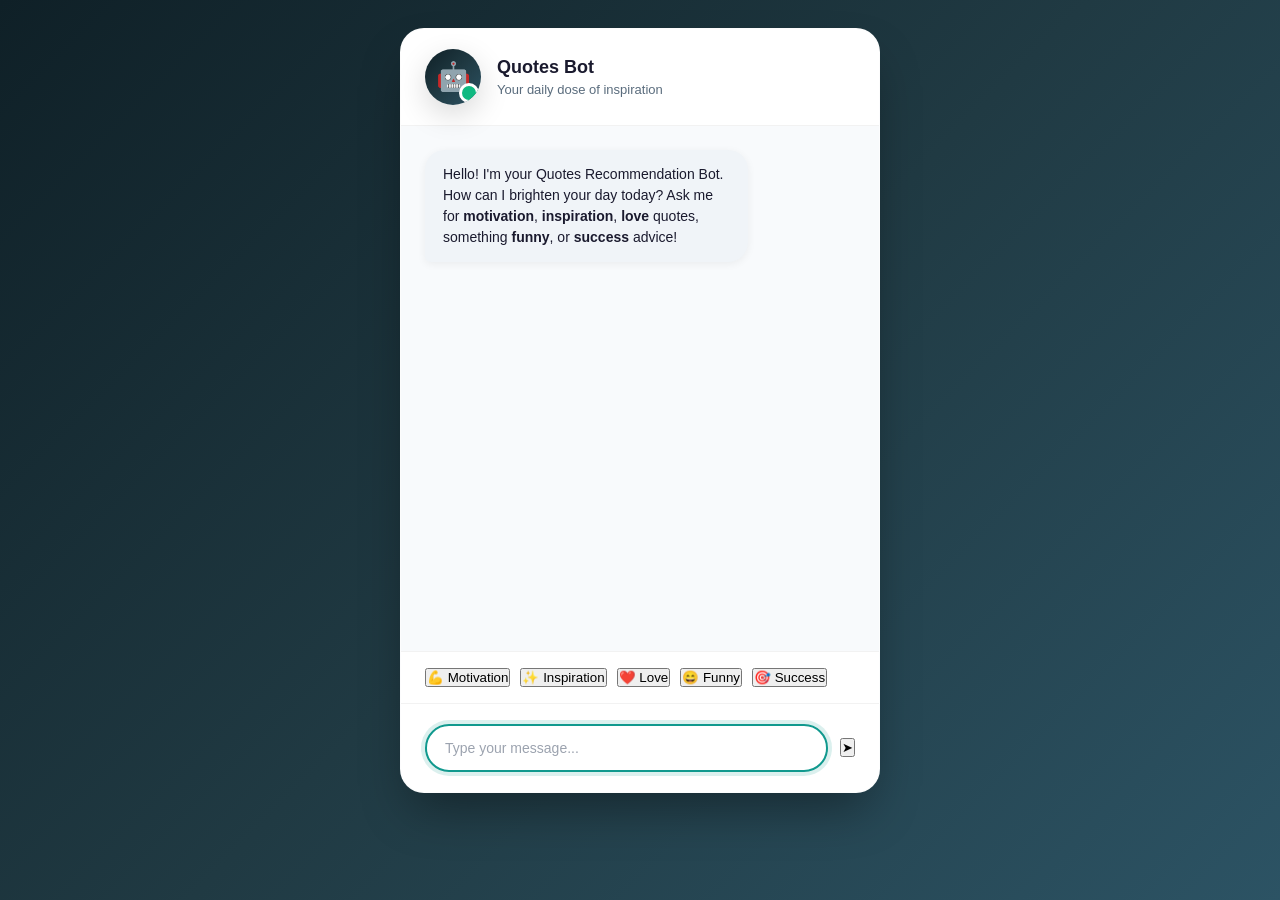
<file: web/index.html>
<!DOCTYPE html>
<html lang="en">
<head>
    <meta charset="UTF-8">
    <meta name="viewport" content="width=device-width, initial-scale=1.0">
    <title>Quotes Recommendation Chatbot</title>
    <link rel="stylesheet" href="style.css">
</head>
<body>
    <div class="chat-container">
        <div class="chat-header">
            <div class="bot-avatar">🤖</div>
            <div class="header-info">
                <h2>Quotes Bot</h2>
                <p>Your daily dose of inspiration</p>
            </div>
        </div>
        
        <div class="chat-messages" id="chat-messages">
            <div class="message bot-message">
                <div class="message-content">
                    Hello! I'm your Quotes Recommendation Bot. How can I brighten your day today? 
                    Ask me for <strong>motivation</strong>, <strong>inspiration</strong>, <strong>love</strong> quotes, 
                    something <strong>funny</strong>, or <strong>success</strong> advice!
                </div>
                <div class="message-time" id="welcome-time"></div>
            </div>
        </div>
        
        <div class="quick-replies">
            <button class="quick-btn" onclick="sendQuickMessage('I need motivation')">💪 Motivation</button>
            <button class="quick-btn" onclick="sendQuickMessage('Inspire me')">✨ Inspiration</button>
            <button class="quick-btn" onclick="sendQuickMessage('Love quote')">❤️ Love</button>
            <button class="quick-btn" onclick="sendQuickMessage('Tell me a joke')">😄 Funny</button>
            <button class="quick-btn" onclick="sendQuickMessage('Success quote')">🎯 Success</button>
        </div>
        
        <div class="chat-input-container">
            <input type="text" id="user-input" placeholder="Type your message..." autocomplete="off">
            <button id="send-btn" onclick="sendMessage()">➤</button>
        </div>
    </div>

    <script src="script.js"></script>
</body>
</html>
</file>
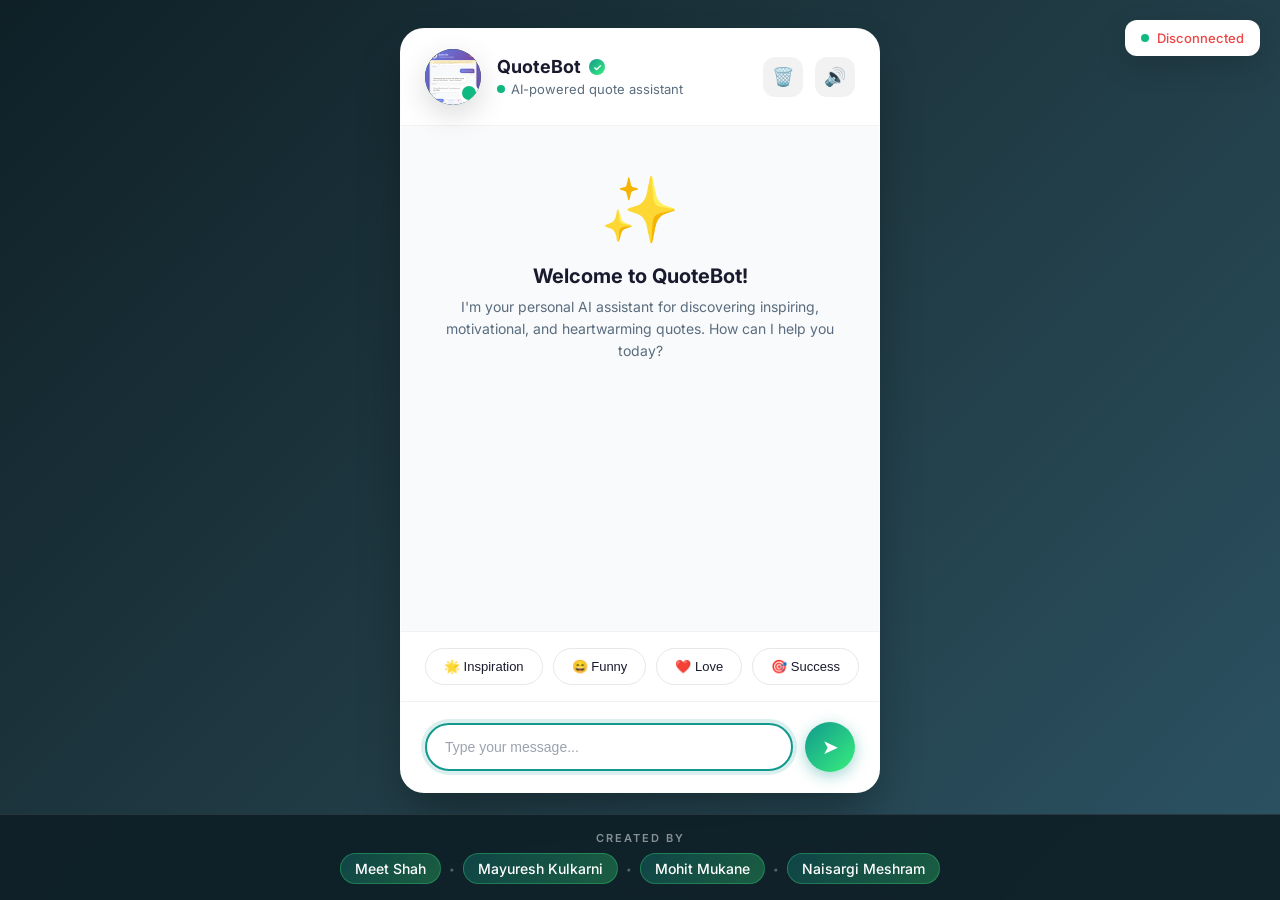
<file: web/demo.html>
<!DOCTYPE html>
<html lang="en">
<head>
    <meta charset="UTF-8">
    <meta name="viewport" content="width=device-width, initial-scale=1.0">
    <title>QuoteBot - AI Quote Assistant</title>
    <link href="https://fonts.googleapis.com/css2?family=Inter:wght@400;500;600;700&display=swap" rel="stylesheet">
    <link rel="stylesheet" href="style.css">
</head>
<body>
    <div class="connection-status connecting" id="connection-status">
        <span class="status-dot"></span>
        <span id="status-text">Connecting...</span>
    </div>

    <div class="chat-container">
        <div class="chat-header">
            <div class="bot-avatar"><img src="../demo_chat.png" alt="Bot"></div>
            <div class="header-info">
                <h2>QuoteBot <span class="verified-badge">✓</span></h2>
                <p><span class="status-dot"></span> AI-powered quote assistant</p>
            </div>
            <div class="header-actions">
                <button class="header-btn" onclick="clearChat()" title="Clear chat">🗑️</button>
                <button class="header-btn" onclick="toggleSound()" title="Toggle sound">🔊</button>
            </div>
        </div>

        <div class="chat-messages" id="chat-messages">
            <div class="welcome-message">
                <div class="welcome-icon">✨</div>
                <h3>Welcome to QuoteBot!</h3>
                <p>I'm your personal AI assistant for discovering inspiring, motivational, and heartwarming quotes. How can I help you today?</p>
            </div>
        </div>

        <div class="quick-replies">
            <button class="quick-reply-btn" onclick="sendQuickMessage('I need inspiration')">🌟 Inspiration</button>
            <button class="quick-reply-btn" onclick="sendQuickMessage('Tell me a funny quote')">😄 Funny</button>
            <button class="quick-reply-btn" onclick="sendQuickMessage('Love quotes')">❤️ Love</button>
            <button class="quick-reply-btn" onclick="sendQuickMessage('Success quotes')">🎯 Success</button>
        </div>

        <div class="chat-input-container">
            <div class="input-wrapper">
                <input type="text" id="user-input" placeholder="Type your message..." autocomplete="off">
            </div>
            <button class="send-btn" onclick="sendMessage()">➤</button>
        </div>
    </div>

    <footer class="team-credits">
        <div class="credits-container">
            <p class="credits-label">Created by</p>
            <div class="team-members">
                <span class="team-member">Meet Shah</span>
                <span class="separator">•</span>
                <span class="team-member">Mayuresh Kulkarni</span>
                <span class="separator">•</span>
                <span class="team-member">Mohit Mukane</span>
                <span class="separator">•</span>
                <span class="team-member">Naisargi Meshram</span>
            </div>
        </div>
    </footer>

    <script src="script.js"></script>
</body>
</html>
</file>
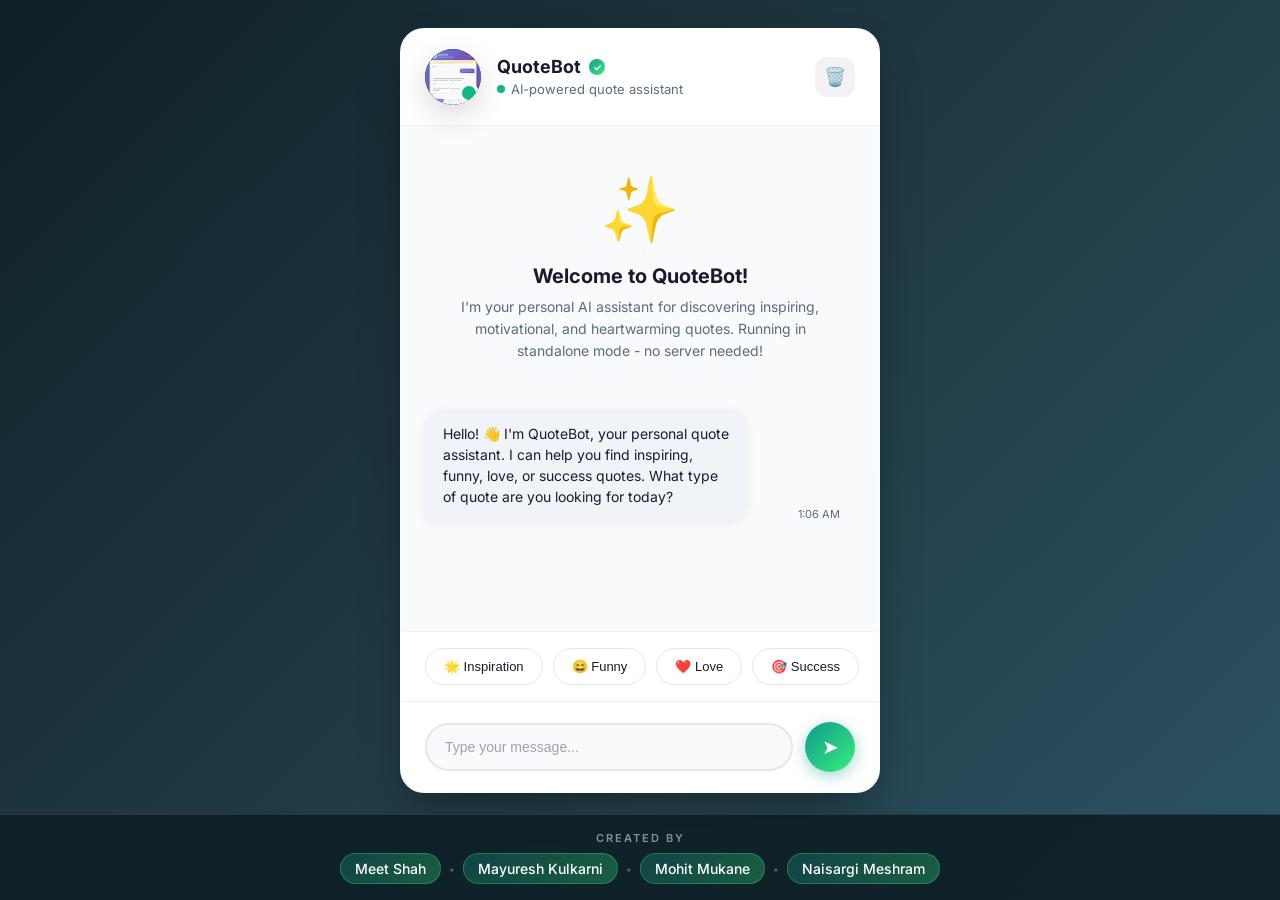
<file: web/standalone-demo.html>
<!DOCTYPE html>
<html lang="en">
<head>
    <meta charset="UTF-8">
    <meta name="viewport" content="width=device-width, initial-scale=1.0">
    <title>QuoteBot - AI Quote Assistant (Standalone)</title>
    <link href="https://fonts.googleapis.com/css2?family=Inter:wght@400;500;600;700&display=swap" rel="stylesheet">
    <link rel="stylesheet" href="style.css">
    <style>
        /* No additional styles needed */
    </style>
</head>
<body>
    <div class="chat-container">
        <div class="chat-header">
            <div class="bot-avatar"><img src="../demo_chat.png" alt="Bot"></div>
            <div class="header-info">
                <h2>QuoteBot <span class="verified-badge">✓</span></h2>
                <p><span class="status-dot"></span> AI-powered quote assistant</p>
            </div>
            <div class="header-actions">
                <button class="header-btn" onclick="clearChat()" title="Clear chat">🗑️</button>
            </div>
        </div>

        <div class="chat-messages" id="chat-messages">
            <div class="welcome-message">
                <div class="welcome-icon">✨</div>
                <h3>Welcome to QuoteBot!</h3>
                <p>I'm your personal AI assistant for discovering inspiring, motivational, and heartwarming quotes. Running in standalone mode - no server needed!</p>
            </div>
        </div>

        <div class="quick-replies">
            <button class="quick-reply-btn" onclick="sendQuickMessage('I need inspiration')">🌟 Inspiration</button>
            <button class="quick-reply-btn" onclick="sendQuickMessage('Tell me a funny quote')">😄 Funny</button>
            <button class="quick-reply-btn" onclick="sendQuickMessage('Love quotes')">❤️ Love</button>
            <button class="quick-reply-btn" onclick="sendQuickMessage('Success quotes')">🎯 Success</button>
        </div>

        <div class="chat-input-container">
            <div class="input-wrapper">
                <input type="text" id="user-input" placeholder="Type your message..." autocomplete="off">
            </div>
            <button class="send-btn" onclick="sendMessage()">➤</button>
        </div>
    </div>

    <footer class="team-credits">
        <div class="credits-container">
            <p class="credits-label">Created by</p>
            <div class="team-members">
                <span class="team-member">Meet Shah</span>
                <span class="separator">•</span>
                <span class="team-member">Mayuresh Kulkarni</span>
                <span class="separator">•</span>
                <span class="team-member">Mohit Mukane</span>
                <span class="separator">•</span>
                <span class="team-member">Naisargi Meshram</span>
            </div>
        </div>
    </footer>

    <script src="standalone.js"></script>
    <script>
        // Chat state
        let chatHistory = [];
        
        // Initialize chat
        document.addEventListener('DOMContentLoaded', function() {
            const input = document.getElementById('user-input');
            input.addEventListener('keypress', function(e) {
                if (e.key === 'Enter') {
                    sendMessage();
                }
            });
            
            // Add initial greeting after a short delay
            setTimeout(() => {
                addMessage('bot', "Hello! 👋 I'm QuoteBot, your personal quote assistant. I can help you find inspiring, funny, love, or success quotes. What type of quote are you looking for today?");
            }, 500);
        });

        // Send message function
        function sendMessage() {
            const input = document.getElementById('user-input');
            const message = input.value.trim();
            
            if (!message) return;
            
            // Add user message
            addMessage('user', message);
            input.value = '';
            
            // Process message using standalone bot
            const response = processMessage(message);
            
            // Show typing indicator
            showTypingIndicator();
            
            // Respond after a short delay (simulating processing)
            setTimeout(() => {
                removeTypingIndicator();
                addMessage('bot', response.text);
                
                // Add follow-up for quotes
                if (response.isQuote) {
                    setTimeout(() => {
                        const followUps = [
                            "Was this helpful? Let me know if you'd like another quote or a different type of inspiration!",
                            "Hope you enjoyed that! Want more quotes or something different?",
                            "That's one of my favorites! Would you like another?"
                        ];
                        addMessage('bot', followUps[Math.floor(Math.random() * followUps.length)]);
                    }, 1000);
                }
            }, 600 + Math.random() * 400);
        }

        // Send quick message from buttons
        function sendQuickMessage(message) {
            document.getElementById('user-input').value = message;
            sendMessage();
        }

        // Add message to chat
        function addMessage(sender, text) {
            const chatMessages = document.getElementById('chat-messages');
            const messageDiv = document.createElement('div');
            messageDiv.className = `message ${sender}-message`;
            
            const currentTime = new Date().toLocaleTimeString('en-US', {
                hour: 'numeric',
                minute: '2-digit',
                hour12: true
            });
            
            // Convert markdown-style formatting
            let formattedText = text
                .replace(/\*\*(.*?)\*\*/g, '<strong>$1</strong>')
                .replace(/\n/g, '<br>');
            
            messageDiv.innerHTML = `
                <div class="message-content">${formattedText}</div>
                <div class="message-time">${currentTime}</div>
            `;
            
            chatMessages.appendChild(messageDiv);
            chatMessages.scrollTop = chatMessages.scrollHeight;
            
            // Save to history
            chatHistory.push({ sender, text, time: currentTime });
        }

        // Show typing indicator
        function showTypingIndicator() {
            const chatMessages = document.getElementById('chat-messages');
            const typingDiv = document.createElement('div');
            typingDiv.className = 'message bot-message typing';
            typingDiv.id = 'typing-indicator';
            typingDiv.innerHTML = `
                <div class="typing-indicator">
                    <span></span>
                    <span></span>
                    <span></span>
                </div>
            `;
            chatMessages.appendChild(typingDiv);
            chatMessages.scrollTop = chatMessages.scrollHeight;
        }

        // Remove typing indicator
        function removeTypingIndicator() {
            const typingIndicator = document.getElementById('typing-indicator');
            if (typingIndicator) {
                typingIndicator.remove();
            }
        }

        // Clear chat
        function clearChat() {
            const chatMessages = document.getElementById('chat-messages');
            chatMessages.innerHTML = `
                <div class="welcome-message">
                    <div class="welcome-icon">✨</div>
                    <h3>Welcome to QuoteBot!</h3>
                    <p>I'm your personal AI assistant for discovering inspiring, motivational, and heartwarming quotes. Running in standalone mode - no server needed!</p>
                </div>
            `;
            chatHistory = [];
            
            // Add greeting again
            setTimeout(() => {
                addMessage('bot', "Hello! 👋 I'm QuoteBot, your personal quote assistant. I can help you find inspiring, funny, love, or success quotes. What type of quote are you looking for today?");
            }, 300);
        }
    </script>
</body>
</html>
</file>
<file: web/style.css>
* {
    margin: 0;
    padding: 0;
    box-sizing: border-box;
}

:root {
    --primary-gradient: linear-gradient(135deg, #0f2027 0%, #203a43 50%, #2c5364 100%);
    --secondary-gradient: linear-gradient(135deg, #00c9ff 0%, #92fe9d 100%);
    --accent-gradient: linear-gradient(135deg, #11998e 0%, #38ef7d 100%);
    --glass-bg: rgba(255, 255, 255, 0.98);
    --glass-border: rgba(255, 255, 255, 0.3);
    --shadow-lg: 0 25px 50px -12px rgba(0, 0, 0, 0.4);
    --shadow-md: 0 10px 30px rgba(0, 0, 0, 0.15);
    --text-primary: #1a1a2e;
    --text-secondary: #5a6c7d;
    --bot-message-bg: #f0f4f8;
    --user-message-bg: linear-gradient(135deg, #11998e 0%, #38ef7d 100%);
}

body {
    font-family: 'Inter', -apple-system, BlinkMacSystemFont, 'Segoe UI', Roboto, sans-serif;
    background: var(--primary-gradient);
    min-height: 100vh;
    display: flex;
    justify-content: center;
    align-items: center;
    padding: 20px 20px 100px 20px;
    background-attachment: fixed;
}

.chat-container {
    width: 100%;
    max-width: 480px;
    height: 85vh;
    max-height: 800px;
    background: var(--glass-bg);
    border-radius: 24px;
    box-shadow: var(--shadow-lg);
    display: flex;
    flex-direction: column;
    overflow: hidden;
    backdrop-filter: blur(20px);
    border: 1px solid var(--glass-border);
}

.chat-header {
    background: var(--glass-bg);
    padding: 20px 24px;
    display: flex;
    align-items: center;
    gap: 16px;
    border-bottom: 1px solid rgba(0, 0, 0, 0.05);
    position: relative;
}

.bot-avatar {
    width: 56px;
    height: 56px;
    background: var(--primary-gradient);
    border-radius: 50%;
    display: flex;
    align-items: center;
    justify-content: center;
    font-size: 28px;
    box-shadow: var(--shadow-md);
    position: relative;
    overflow: hidden;
}

.bot-avatar img {
    width: 100%;
    height: 100%;
    object-fit: cover;
    border-radius: 50%;
}

.bot-avatar::after {
    content: '';
    position: absolute;
    bottom: 2px;
    right: 2px;
    width: 14px;
    height: 14px;
    background: #10b981;
    border-radius: 50%;
    border: 3px solid white;
}

.header-info {
    flex: 1;
}

.header-info h2 {
    font-size: 18px;
    font-weight: 700;
    color: var(--text-primary);
    margin-bottom: 4px;
    display: flex;
    align-items: center;
    gap: 8px;
}

.verified-badge {
    width: 16px;
    height: 16px;
    background: linear-gradient(135deg, #11998e 0%, #38ef7d 100%);
    border-radius: 50%;
    display: inline-flex;
    align-items: center;
    justify-content: center;
    font-size: 10px;
    color: white;
}

.header-info p {
    font-size: 13px;
    color: var(--text-secondary);
    display: flex;
    align-items: center;
    gap: 6px;
}

.status-dot {
    width: 8px;
    height: 8px;
    background: #10b981;
    border-radius: 50%;
    animation: pulse 2s infinite;
}

@keyframes pulse {
    0%, 100% { opacity: 1; }
    50% { opacity: 0.5; }
}

.header-actions {
    display: flex;
    gap: 12px;
}

.header-btn {
    width: 40px;
    height: 40px;
    border: none;
    background: rgba(0, 0, 0, 0.05);
    border-radius: 12px;
    cursor: pointer;
    display: flex;
    align-items: center;
    justify-content: center;
    font-size: 18px;
    transition: all 0.3s ease;
}

.header-btn:hover {
    background: rgba(0, 0, 0, 0.1);
    transform: scale(1.05);
}

.chat-messages {
    flex: 1;
    overflow-y: auto;
    padding: 24px;
    background: #f8fafc;
    display: flex;
    flex-direction: column;
    gap: 16px;
}

.chat-messages::-webkit-scrollbar {
    width: 6px;
}

.chat-messages::-webkit-scrollbar-track {
    background: transparent;
}

.chat-messages::-webkit-scrollbar-thumb {
    background: rgba(0, 0, 0, 0.1);
    border-radius: 3px;
}

.welcome-message {
    text-align: center;
    padding: 20px;
    margin-bottom: 10px;
}

.welcome-icon {
    font-size: 64px;
    margin-bottom: 16px;
    animation: float 3s ease-in-out infinite;
}

@keyframes float {
    0%, 100% { transform: translateY(0); }
    50% { transform: translateY(-10px); }
}

.welcome-message h3 {
    font-size: 20px;
    color: var(--text-primary);
    margin-bottom: 8px;
}

.welcome-message p {
    font-size: 14px;
    color: var(--text-secondary);
    line-height: 1.6;
}

.message {
    display: flex;
    align-items: flex-end;
    gap: 8px;
    animation: messageSlide 0.3s ease-out;
}

@keyframes messageSlide {
    from {
        opacity: 0;
        transform: translateY(20px);
    }
    to {
        opacity: 1;
        transform: translateY(0);
    }
}

.message-avatar {
    width: 32px;
    height: 32px;
    border-radius: 50%;
    background: var(--primary-gradient);
    display: flex;
    align-items: center;
    justify-content: center;
    font-size: 16px;
    flex-shrink: 0;
}

.user-message {
    flex-direction: row-reverse;
}

.user-message .message-avatar {
    background: var(--secondary-gradient);
}

.message-content {
    padding: 14px 18px;
    border-radius: 20px;
    max-width: 75%;
    word-wrap: break-word;
    line-height: 1.5;
    font-size: 14px;
    position: relative;
}

.bot-message .message-content {
    background: var(--bot-message-bg);
    color: var(--text-primary);
    border-bottom-left-radius: 6px;
    box-shadow: 0 2px 8px rgba(0, 0, 0, 0.06);
}

.user-message .message-content {
    background: var(--user-message-bg);
    color: white;
    border-bottom-right-radius: 6px;
    box-shadow: 0 4px 15px rgba(102, 126, 234, 0.4);
}

.message-time {
    font-size: 11px;
    color: var(--text-secondary);
    margin-top: 4px;
    margin-left: 42px;
}

.user-message .message-time {
    text-align: right;
    margin-left: 0;
    margin-right: 42px;
}

.typing-indicator {
    display: flex;
    align-items: center;
    gap: 4px;
    padding: 18px 20px;
    background: var(--bot-message-bg);
    border-radius: 20px;
    border-bottom-left-radius: 6px;
    width: fit-content;
}

.typing-indicator span {
    width: 8px;
    height: 8px;
    background: #9ca3af;
    border-radius: 50%;
    animation: typing 1.4s infinite;
}

.typing-indicator span:nth-child(2) { animation-delay: 0.2s; }
.typing-indicator span:nth-child(3) { animation-delay: 0.4s; }

@keyframes typing {
    0%, 60%, 100% { transform: translateY(0); }
    30% { transform: translateY(-10px); }
}

.quick-replies {
    padding: 16px 24px;
    background: white;
    border-top: 1px solid rgba(0, 0, 0, 0.05);
    display: flex;
    gap: 10px;
    overflow-x: auto;
    scrollbar-width: none;
}

.quick-replies::-webkit-scrollbar {
    display: none;
}

.quick-reply-btn {
    padding: 10px 18px;
    border: 1px solid #e5e7eb;
    background: white;
    border-radius: 20px;
    cursor: pointer;
    font-size: 13px;
    font-weight: 500;
    color: var(--text-primary);
    white-space: nowrap;
    transition: all 0.3s ease;
}

.quick-reply-btn:hover {
    background: var(--accent-gradient);
    color: white;
    border-color: transparent;
    transform: translateY(-2px);
    box-shadow: 0 4px 12px rgba(17, 153, 142, 0.3);
}

.chat-input-container {
    padding: 20px 24px;
    background: white;
    border-top: 1px solid rgba(0, 0, 0, 0.05);
    display: flex;
    gap: 12px;
    align-items: center;
}

.input-wrapper {
    flex: 1;
    position: relative;
}

#user-input {
    width: 100%;
    padding: 14px 18px;
    border: 2px solid #e5e7eb;
    border-radius: 24px;
    font-size: 14px;
    outline: none;
    transition: all 0.3s ease;
    background: #f9fafb;
}

#user-input:focus {
    border-color: #11998e;
    background: white;
    box-shadow: 0 0 0 4px rgba(17, 153, 142, 0.15);
}

#user-input::placeholder {
    color: #9ca3af;
}

.send-btn {
    width: 50px;
    height: 50px;
    border: none;
    background: var(--accent-gradient);
    border-radius: 50%;
    cursor: pointer;
    display: flex;
    align-items: center;
    justify-content: center;
    font-size: 20px;
    color: white;
    transition: all 0.3s ease;
    box-shadow: 0 4px 15px rgba(17, 153, 142, 0.4);
}

.send-btn:hover {
    transform: scale(1.05);
    box-shadow: 0 6px 20px rgba(17, 153, 142, 0.5);
}

.send-btn:active {
    transform: scale(0.95);
}

.connection-status {
    position: fixed;
    top: 20px;
    right: 20px;
    padding: 10px 16px;
    background: white;
    border-radius: 12px;
    box-shadow: var(--shadow-md);
    display: flex;
    align-items: center;
    gap: 8px;
    font-size: 13px;
    font-weight: 500;
    z-index: 1000;
    transition: all 0.3s ease;
}

.connection-status.connected {
    color: #10b981;
}

.connection-status.disconnected {
    color: #ef4444;
}

.connection-status.connecting {
    color: #f59e0b;
}

@media (max-width: 600px) {
    body {
        padding: 0;
    }
    
    .chat-container {
        height: 100vh;
        max-height: none;
        border-radius: 0;
    }
    
    .team-credits {
        position: relative;
        margin-top: 10px;
    }
}

/* Team Credits Footer */
.team-credits {
    position: fixed;
    bottom: 0;
    left: 0;
    right: 0;
    padding: 16px 24px;
    background: rgba(15, 32, 39, 0.95);
    backdrop-filter: blur(10px);
    border-top: 1px solid rgba(255, 255, 255, 0.1);
    z-index: 100;
}

.credits-container {
    max-width: 800px;
    margin: 0 auto;
    text-align: center;
}

.credits-label {
    font-size: 11px;
    text-transform: uppercase;
    letter-spacing: 2px;
    color: rgba(255, 255, 255, 0.5);
    margin-bottom: 8px;
    font-weight: 600;
}

.team-members {
    display: flex;
    justify-content: center;
    align-items: center;
    flex-wrap: wrap;
    gap: 8px;
}

.team-member {
    font-size: 14px;
    font-weight: 500;
    color: #ffffff;
    padding: 6px 14px;
    background: linear-gradient(135deg, rgba(17, 153, 142, 0.3) 0%, rgba(56, 239, 125, 0.3) 100%);
    border-radius: 20px;
    border: 1px solid rgba(56, 239, 125, 0.3);
    transition: all 0.3s ease;
}

.team-member:hover {
    background: linear-gradient(135deg, rgba(17, 153, 142, 0.5) 0%, rgba(56, 239, 125, 0.5) 100%);
    transform: translateY(-2px);
    box-shadow: 0 4px 12px rgba(56, 239, 125, 0.3);
}

.separator {
    color: rgba(255, 255, 255, 0.3);
    font-size: 10px;
}
</file>
